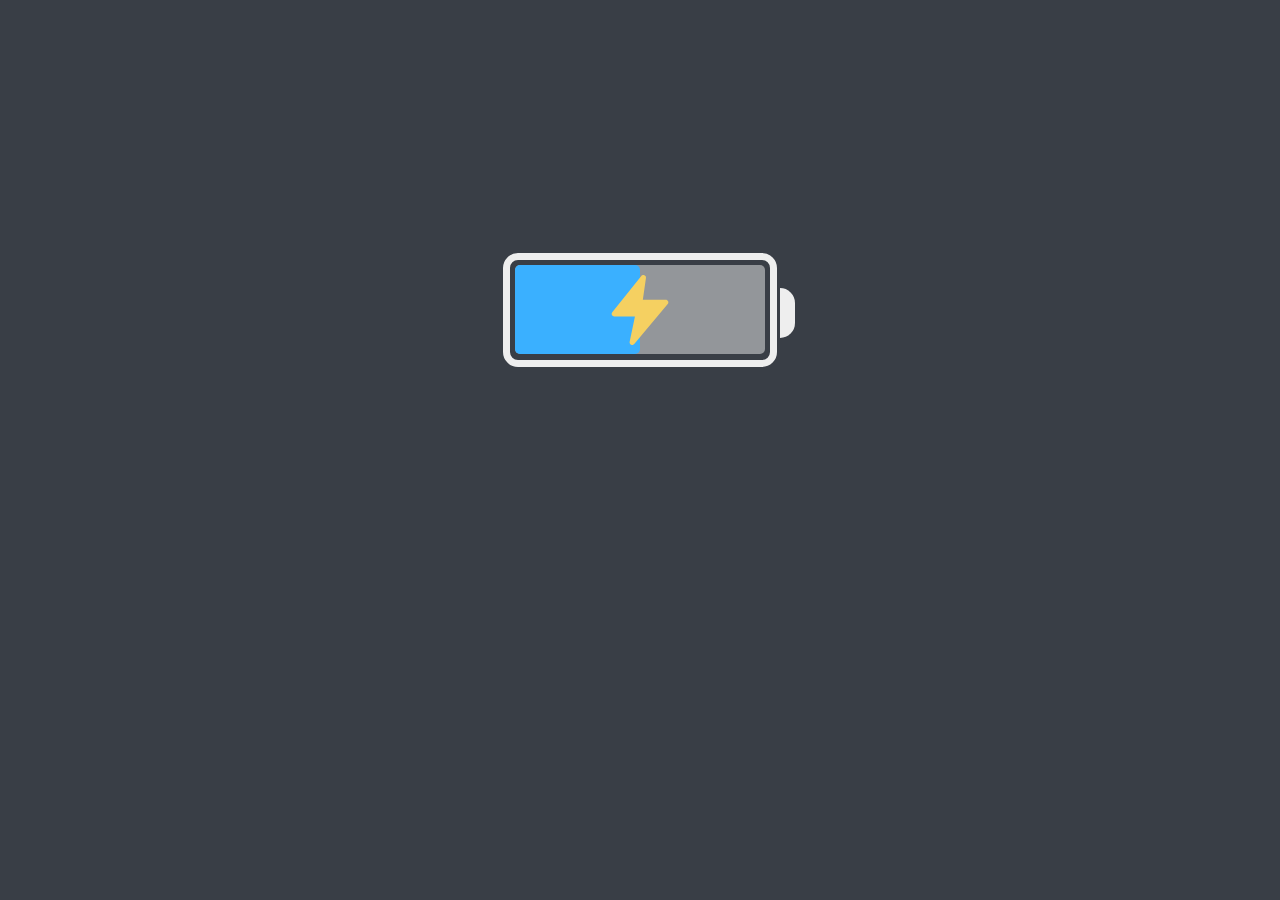
<file: battery.html>
<!DOCTYPE html>
<html lang="en">
  <head>
    <meta charset="UTF-8" />
    <meta name="viewport" content="width=device-width, initial-scale=1.0" />
    <title>Document</title>
    <link rel="stylesheet" href="battery.css" />
  </head>
  <body>
    <div class="batteryIcon">
      <div class="batteryBackground">
        <div class="batteryFill"></div>
      </div>
      <svg
        class="batteryBolt"
        width="80"
        height="80"
        viewBox="0 0 64 64"
        fill="none"
        xmlns="http://www.w3.org/2000/svg"
      >
        <path
          d="M54.48 25C54.3105 24.6369 54.0405 24.33 53.702 24.1155C53.3636 23.9011 52.9707 23.7881 52.57 23.79H52.56L34.38 23.89L34.27 23.77L36.77 6.41C36.8368 5.95247 36.7504 5.4857 36.5243 5.08237C36.2983 4.67903 35.9451 4.36178 35.52 4.18C35.2517 4.06318 34.9626 4.00195 34.67 4C34.3564 4.00097 34.0471 4.07249 33.765 4.20924C33.4828 4.34599 33.235 4.54448 33.04 4.79L9.79 33.79C9.54167 34.0991 9.38581 34.4722 9.34039 34.8661C9.29497 35.26 9.36185 35.6588 9.5333 36.0163C9.70475 36.3739 9.9738 36.6756 10.3094 36.8869C10.645 37.0981 11.0335 37.2101 11.43 37.21H27.82L27.92 37.34L23.72 57.46C23.6233 57.9202 23.6834 58.3995 23.8907 58.8216C24.098 59.2437 24.4406 59.5843 24.864 59.789C25.2873 59.9938 25.767 60.051 26.2266 59.9515C26.6862 59.852 27.0993 59.6015 27.4 59.24L54.19 27.25C54.4489 26.9422 54.6139 26.5665 54.6653 26.1676C54.7168 25.7687 54.6524 25.3634 54.48 25Z"
          fill="#F5D061"
        />
      </svg>
      <div class="batteryHead"></div>
    </div>
  </body>
</html>
</file>
<file: battery.css>
body {
  background-color: #393e46;
}

.batteryIcon {
  position: relative;
  margin: 0 auto;
  margin-top: 20%;
  width: 260px;
  border: 7px #eeeeee solid;
  height: 100px;
  border-radius: 15px;
  display: flex;
  justify-content: center;
  align-items: center;
}

.batteryBackground {
  position: absolute;
  width: 96%;
  height: 89%;
  background-color: rgba(238, 238, 238, 0.5);
  border-radius: 5px;
  animation: full 5s linear infinite;
}

.batteryFill {
  position: absolute;
  width: 50%;
  height: 100%;
  background-color: #3ab0ff;
  border-radius: 5px;
  animation: full 5s linear infinite;
}

.batteryBolt {
  position: absolute;
}

.batteryHead {
  position: absolute;
  right: -25px;
  top: 28px;
  width: 15px;
  height: 50px;
  background-color: #eeeeee;
  border-bottom-right-radius: 90px;
  border-top-right-radius: 90px;
}

/* @keyframes full {
  0% {
    width: 0%;
  }
  25% {
    width: 24%;
  }
  50% {
    width: 48%;
  }
  75% {
    width: 72%;
  }
  100% {
    width: 96%;
  }
} */
</file>
